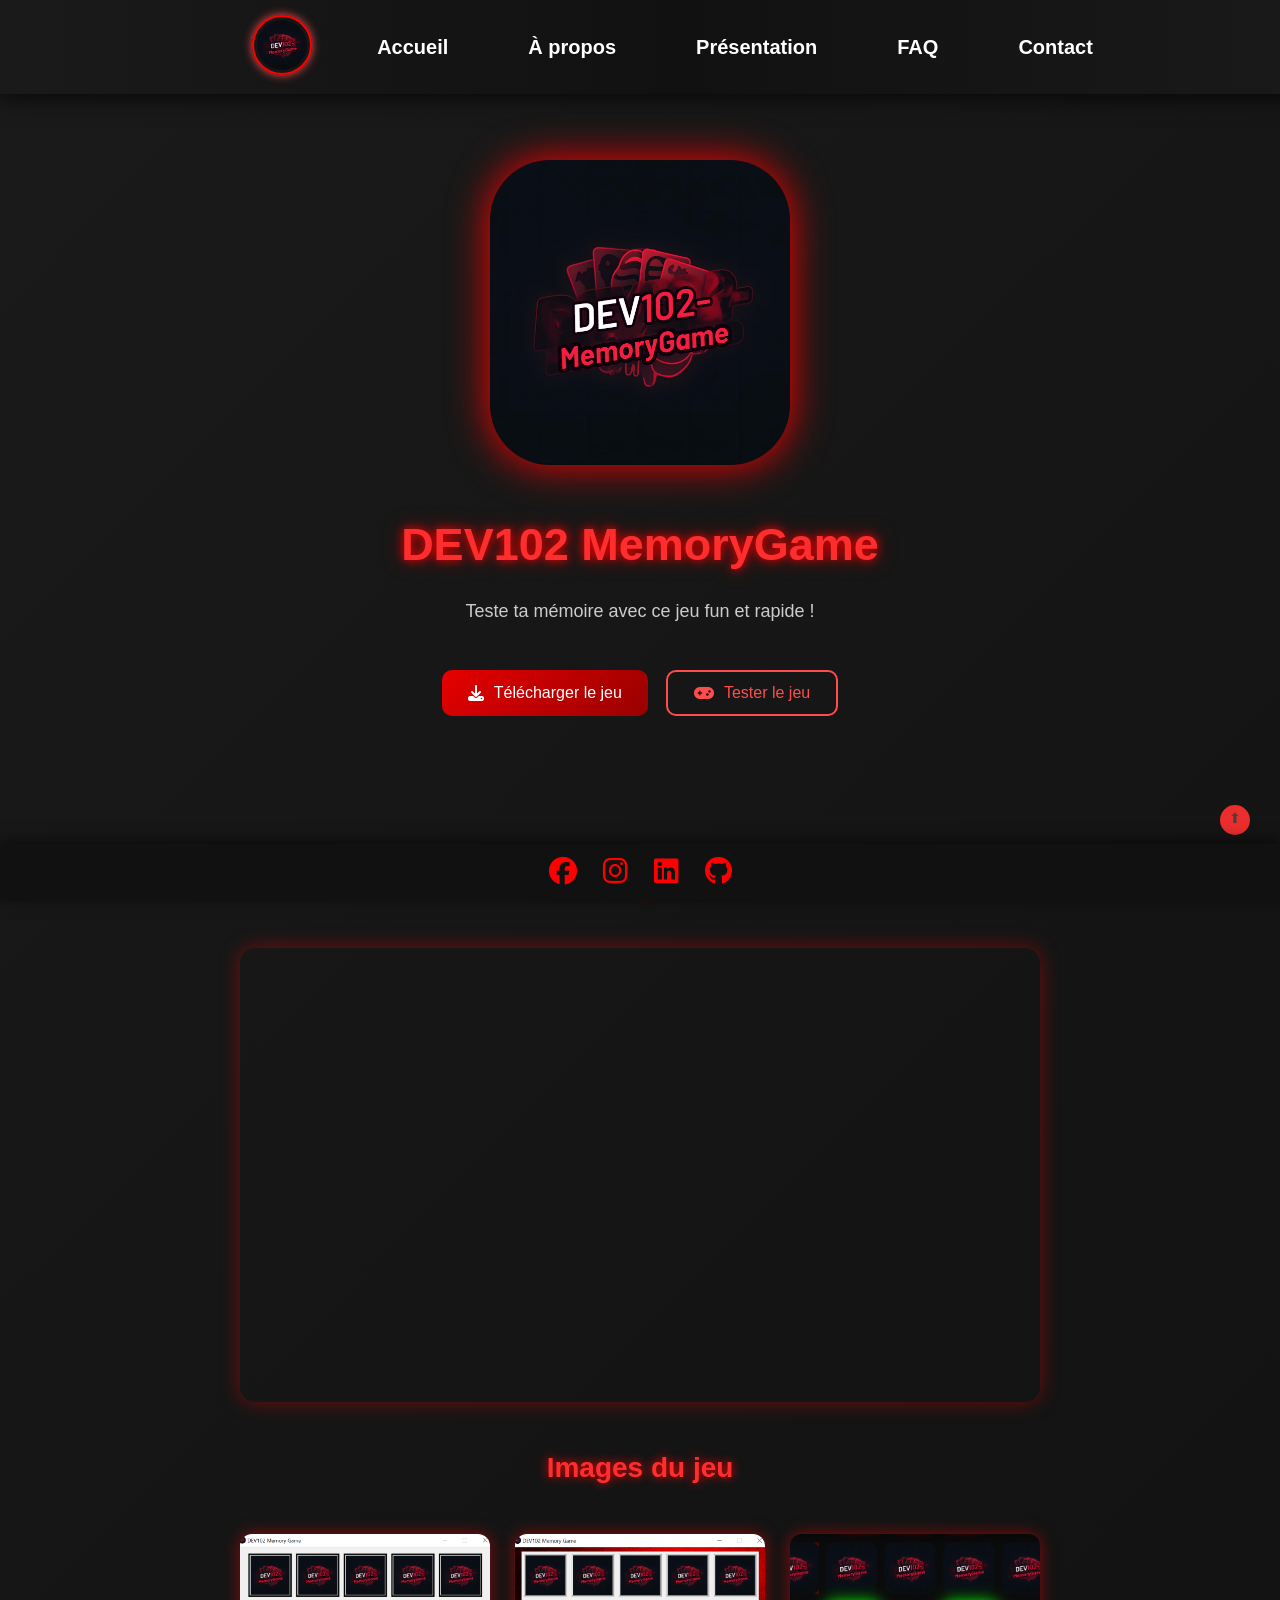
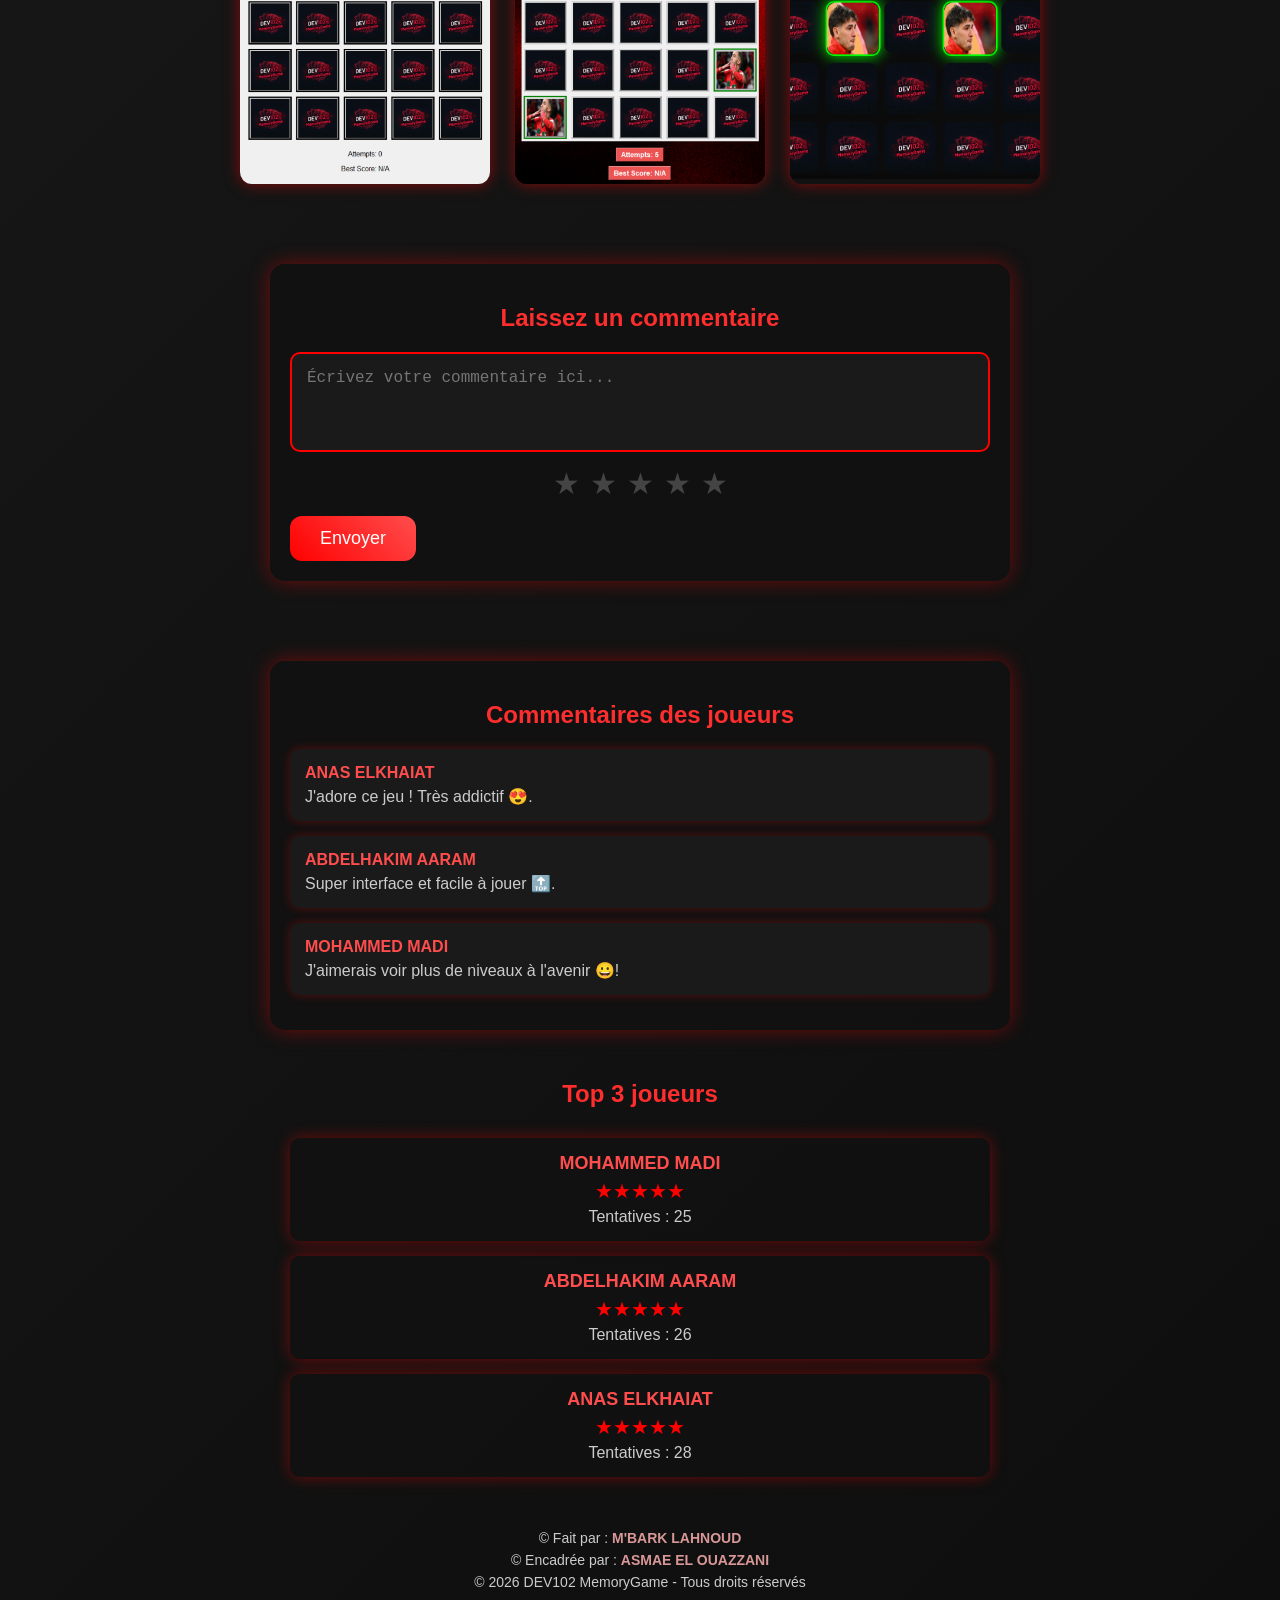
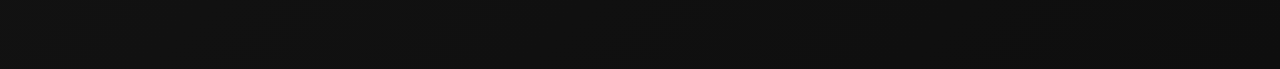
<file: index.html>
<!DOCTYPE html>
<html lang="fr">
    <head>
        <meta charset="UTF-8">
        <title>DEV102 MemoryGame</title>
        <link rel="icon" type="image/png" href="logo_round.png">
        <link rel="stylesheet" href="style.css">
        <link rel="stylesheet" href="https://cdnjs.cloudflare.com/ajax/libs/font-awesome/6.5.0/css/all.min.css">
    </head>
<body>

    <div id="top"></div>
    <a href="#top" class="back-to-top" title="Retour en haut">⬆</a>

    <nav>
        <a href="index.html"><img src="logo.png" alt="Logo Nav" class="logo-nav"></a>
        <ul>
            <li><a href="index.html">Accueil</a></li>
            <li><a href="apropos.html">À propos</a></li>
            <li><a href="presentation.html">Présentation</a></li>
            <li><a href="faq.html">FAQ</a></li>
            <li><a href="contact.html">Contact</a></li>
        </ul>
    </nav>


    <div class="container">
        <img src="logo.png" alt="Logo" class="logo">
        <h1>DEV102 MemoryGame</h1>
        <p>Teste ta mémoire avec ce jeu fun et rapide !</p>
        <br>
        <div class="buttons">
            <a href="https://mbarklahnoud.itch.io/" target="_blank" class="download-btn">
                <i class="fa-solid fa-download"></i> Télécharger le jeu
            </a>
        
            <a href="https://mbark-lahnoud.github.io/DEV102MemoryGame_Online/" target="_blank" class="download-btn test-btn">
                <i class="fa-solid fa-gamepad"></i> Tester le jeu
            </a>
        </div>
    </div>

    <h2 class="section-title">Vidéo explicative</h2>

    <div class="video-section">
        <iframe width="560" height="315"
        src="https://www.youtube.com/embed/w-h7b-YCSS8"
        title="YouTube video player"
        frameborder="0"
        allow="accelerometer; autoplay; clipboard-write; encrypted-media; gyroscope; picture-in-picture"
        allowfullscreen>
        </iframe>
    </div>

    <h2 class="section-title">Images du jeu</h2>

    <div class="image-gallery">
        <img src="jeu1.png" alt="Image jeu 1">
        <img src="jeu4.png" alt="Image jeu 2">
        <img src="jeu5.png" alt="Image jeu 3">
    </div>


    <div class="comment-section">
        <h2>Laissez un commentaire</h2>
        <form>
            <textarea placeholder="Écrivez votre commentaire ici..."></textarea>
            <div class="rating">
                <input type="radio" name="star" id="star1"><label for="star1">★</label>
                <input type="radio" name="star" id="star2"><label for="star2">★</label>
                <input type="radio" name="star" id="star3"><label for="star3">★</label>
                <input type="radio" name="star" id="star4"><label for="star4">★</label>
                <input type="radio" name="star" id="star5"><label for="star5">★</label>
            </div>
            <button type="submit">Envoyer</button>
        </form>
    </div>


    <div class="user-comments">
        <h2>Commentaires des joueurs</h2>
        <div class="comment">
            <div class="author">ANAS ELKHAIAT </div>
            <div class="text">J'adore ce jeu ! Très addictif 😍.</div>
        </div>
        <div class="comment">
            <div class="author">ABDELHAKIM AARAM</div>
            <div class="text">Super interface et facile à jouer 🔝.</div>
        </div>
        <div class="comment">
            <div class="author">MOHAMMED MADI </div>
            <div class="text">J'aimerais voir plus de niveaux à l'avenir 😀!</div>
        </div>
    </div>

    <section class="top-scores">
        <h2>Top 3 joueurs</h2>

        <div class="score-item">
            <div class="player-name">MOHAMMED MADI</div>
            <div class="stars">
                <span>★</span><span>★</span><span>★</span><span>★</span><span>★</span>
            </div>
            <div class="score-text">Tentatives : 25</div>
        </div>
    
        <div class="score-item">
            <div class="player-name">ABDELHAKIM AARAM</div>
            <div class="stars">
                <span>★</span><span>★</span><span>★</span><span>★</span><span>★</span>
            </div>
            <div class="score-text">Tentatives : 26</div>
        </div>

        
        <div class="score-item">
            <div class="player-name">ANAS ELKHAIAT</div>
            <div class="stars">
                <span>★</span><span>★</span><span>★</span><span>★</span><span>★</span>
            </div>
            <div class="score-text">Tentatives : 28</div>
        </div>
    </section>


    <div class="social-bar">
        <a href="https://www.facebook.com" target="_blank"><i class="fab fa-facebook"></i></a>
        <a href="https://www.instagram.com/lhnoud_m_qlf/" target="_blank"><i class="fab fa-instagram"></i></a>
        <a href="https://www.linkedin.com/in/mbark-lahnoud/" target="_blank"><i class="fab fa-linkedin"></i></a>
        <a href="https://github.com/mbark-lahnoud" target="_blank"><i class="fab fa-github"></i></a>
    </div>

    <div class="copyright">
        <span>© Fait par : <a href="https://www.linkedin.com/in/mbark-lahnoud/" target="_blank"><strong>M'BARK LAHNOUD</strong></a></span>
        <span>© Encadrée par : <a href="https://www.linkedin.com" target="_blank"><strong>ASMAE EL OUAZZANI</strong></a></span>
        <span>© 2026 DEV102 MemoryGame - Tous droits réservés</span>
    </div>


</body>
</html>
</file>
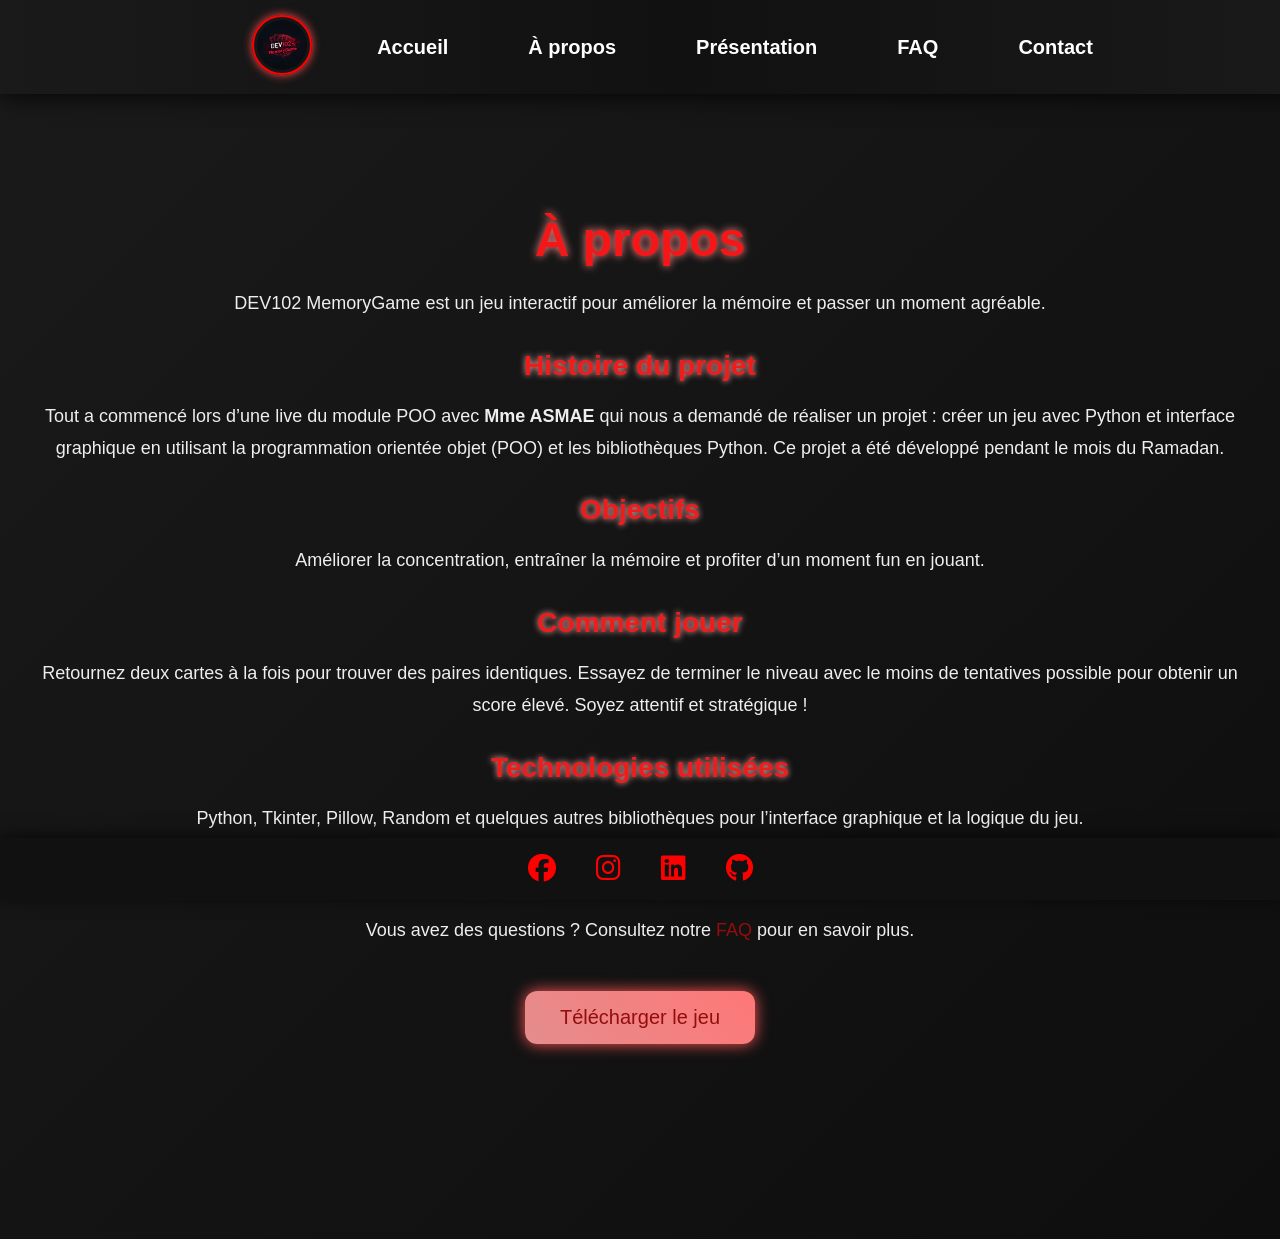
<file: apropos.html>
<!DOCTYPE html>
<html lang="fr">
<head>
    <meta charset="UTF-8">
    <title>À propos</title>
    <link rel="icon" type="image/png" href="logo_round.png">
    <link rel="stylesheet" href="stylePages.css">
    <link rel="stylesheet" href="https://cdnjs.cloudflare.com/ajax/libs/font-awesome/6.5.0/css/all.min.css">
    <meta name="viewport" content="width=device-width, initial-scale=1.0">
</head>

<body>

    <nav>
    <a href="index.html"><img src="logo.png" class="logo-nav"></a>
        <ul>
        <li><a href="index.html">Accueil</a></li>
        <li><a href="apropos.html">À propos</a></li>
        <li><a href="presentation.html">Présentation</a></li>
        <li><a href="faq.html">FAQ</a></li>
        <li><a href="contact.html">Contact</a></li>
        </ul>
    </nav>

    <div class="container">
        <h1>À propos</h1>
        <p>DEV102 MemoryGame est un jeu interactif pour améliorer la mémoire et passer un moment agréable.</p>


        <h2>Histoire du projet</h2>
        <p class="fade-section">
            Tout a commencé lors d’une live du module POO avec <strong>Mme ASMAE</strong> qui nous a demandé de réaliser un projet : créer un jeu avec Python et interface graphique en utilisant la programmation orientée objet (POO) et les bibliothèques Python. 
            Ce projet a été développé pendant le mois du Ramadan.
        </p>


        <h2>Objectifs</h2>
        <p class="fade-section">
            Améliorer la concentration, entraîner la mémoire et profiter d’un moment fun en jouant.
        </p>


        <h2>Comment jouer</h2>
        <p class="fade-section">
            Retournez deux cartes à la fois pour trouver des paires identiques. Essayez de terminer le niveau avec le moins de tentatives possible pour obtenir un score élevé. Soyez attentif et stratégique !
        </p>


        <h2>Technologies utilisées</h2>
        <p class="fade-section">
            Python, Tkinter, Pillow, Random et quelques autres bibliothèques pour l’interface graphique et la logique du jeu.
        </p>


        <h2>FAQ</h2>
        <p class="fade-section">
            Vous avez des questions ? Consultez notre <a href="faq.html">FAQ</a> pour en savoir plus.
        </p>


        <a href="https://mbarklahnoud.itch.io/"  target="_blank" download class="download-btn">Télécharger le jeu</a>
    </div>


    <div class="social-bar">
        <a href="https://www.facebook.com" target="_blank"><i class="fab fa-facebook"></i></a>
        <a href="https://www.instagram.com/lhnoud_m_qlf/" target="_blank"><i class="fab fa-instagram"></i></a>
        <a href="https://www.linkedin.com/in/mbark-lahnoud/" target="_blank"><i class="fab fa-linkedin"></i></a>
        <a href="https://github.com/mbark-lahnoud" target="_blank"><i class="fab fa-github"></i></a>
    </div>

</body>
</html>
</file>
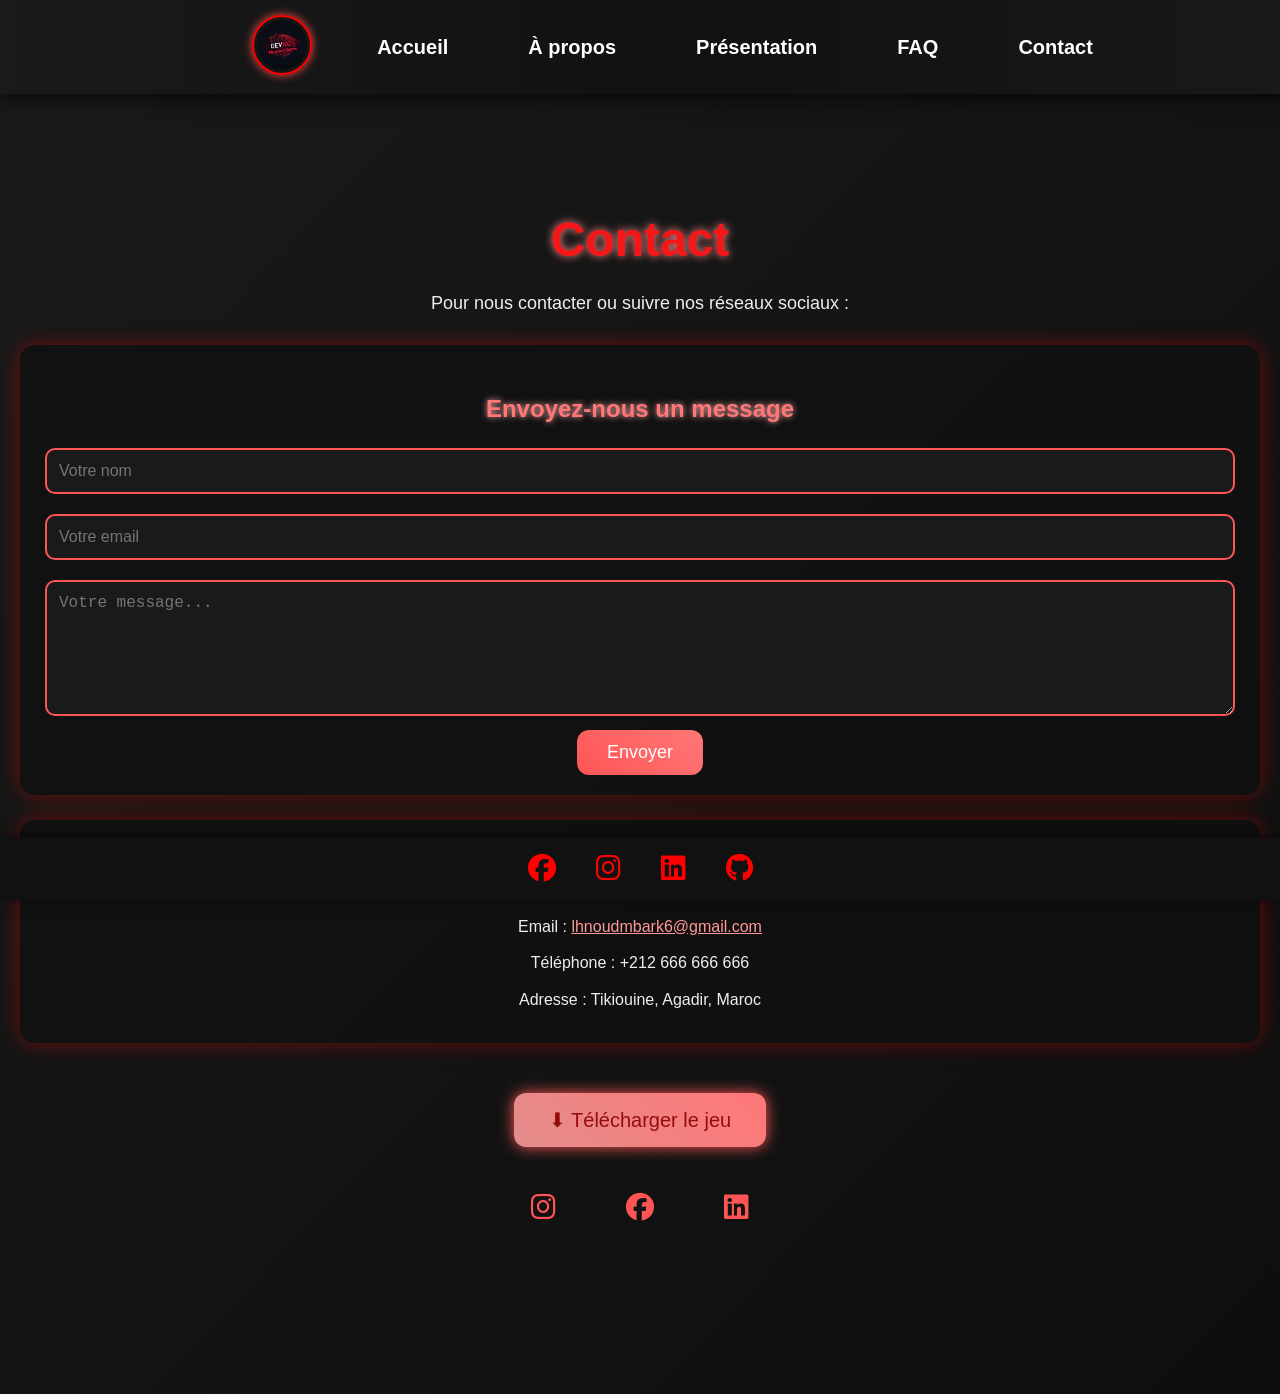
<file: contact.html>
<!DOCTYPE html>
<html lang="fr">
<head>
    <meta charset="UTF-8">
    <title>Contact</title>
    <link rel="icon" type="image/png" href="logo_round.png">
    <link rel="stylesheet" href="stylePages.css">
    <link rel="stylesheet" href="https://cdnjs.cloudflare.com/ajax/libs/font-awesome/6.5.0/css/all.min.css">
    <meta name="viewport" content="width=device-width, initial-scale=1.0">
</head>

<body>

<nav>
    <a href="index.html"><img src="logo.png" class="logo-nav"></a>
    <ul>
        <li><a href="index.html">Accueil</a></li>
        <li><a href="apropos.html">À propos</a></li>
        <li><a href="presentation.html">Présentation</a></li>
        <li><a href="faq.html">FAQ</a></li>
        <li><a href="contact.html">Contact</a></li>
    </ul>
</nav>

<div class="container">
    <h1>Contact</h1>
    <p>Pour nous contacter ou suivre nos réseaux sociaux :</p>


    <div class="contact-form fade-section">
        <h2>Envoyez-nous un message</h2>
        <form>
            <input type="text" placeholder="Votre nom" required>
            <input type="email" placeholder="Votre email" required>
            <textarea placeholder="Votre message..." rows="6" required></textarea>
            <button type="submit">Envoyer</button>
        </form>
    </div>


    <div class="contact-info fade-section">
        <h2>Informations</h2>
        <p>Email : <a href="mailto:lhnoudmbark6@gmail.com">lhnoudmbark6@gmail.com</a></p>
        <p>Téléphone : +212 666 666 666</p>
        <p>Adresse : Tikiouine, Agadir, Maroc</p>

        
    </div>


    <a href="https://mbarklahnoud.itch.io/" target="_blank"  download class="download-btn fade-section">⬇ Télécharger le jeu</a>


    <div class="contact-icons fade-section">
        <a href="https://www.instagram.com/lhnoud_m_qlf/" target="_blank" title="Instagram"><i class="fab fa-instagram"></i></a>
        <a href="https://www.facebook.com" target="_blank" title="Facebook"><i class="fab fa-facebook"></i></a>
        <a href="https://www.linkedin.com/in/mbark-lahnoud/" target="_blank" title="LinkedIn"><i class="fab fa-linkedin"></i></a>
    </div>

</div>


<div class="social-bar">
    <a href="https://www.facebook.com" target="_blank"><i class="fab fa-facebook"></i></a>
    <a href="https://www.instagram.com/lhnoud_m_qlf/" target="_blank"><i class="fab fa-instagram"></i></a>
    <a href="https://www.linkedin.com/in/mbark-lahnoud/" target="_blank"><i class="fab fa-linkedin"></i></a>
    <a href="https://github.com/mbark-lahnoud" target="_blank"><i class="fab fa-github"></i></a>
</div>

</body>
</html>
</file>
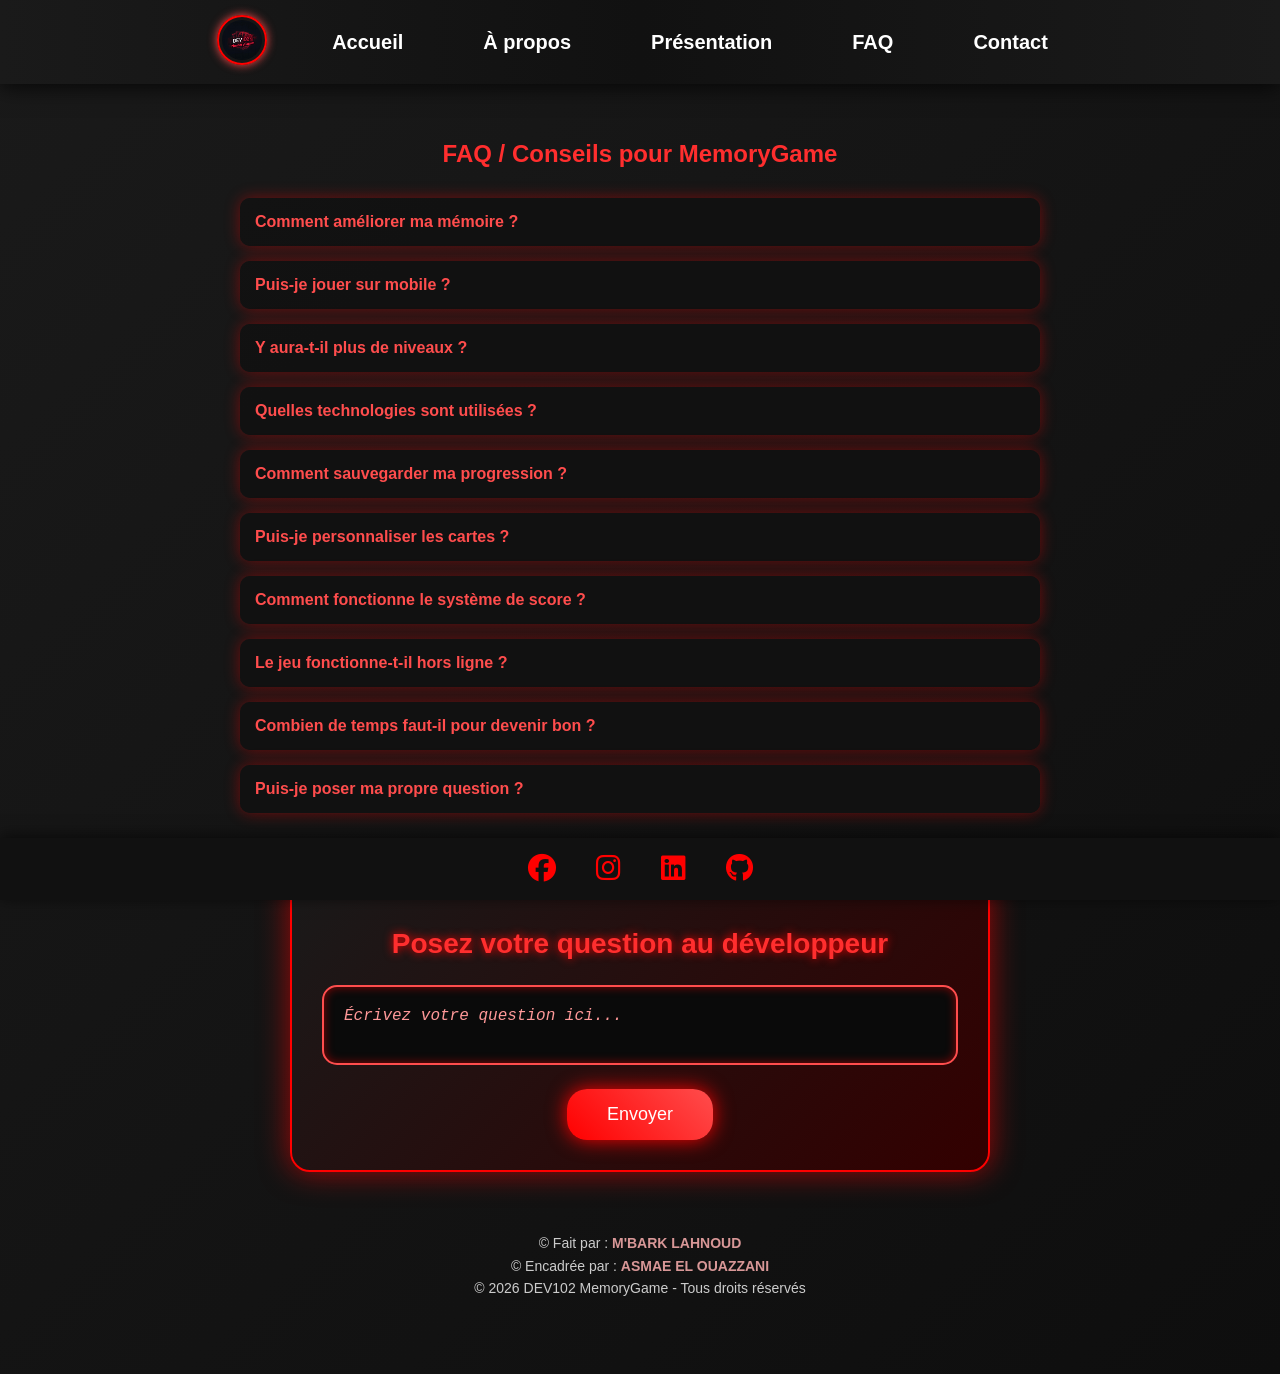
<file: faq.html>
<!DOCTYPE html>
<html lang="fr">
<head>
    <meta charset="UTF-8">
    <title>DEV102 MemoryGame - FAQ</title>
    <link rel="icon" type="image/png" href="logo_round.png">
    <link rel="stylesheet" href="stylefaq.css">
    <link rel="stylesheet" href="https://cdnjs.cloudflare.com/ajax/libs/font-awesome/6.5.0/css/all.min.css">
</head>
<body>

    <div id="top"></div>

    <nav>
        <a href="index.html"><img src="logo.png" alt="Logo Nav" class="logo-nav"></a>
        <ul>
            <li><a href="index.html">Accueil</a></li>
            <li><a href="apropos.html">À propos</a></li>
            <li><a href="presentation.html">Présentation</a></li>
            <li><a href="faq.html" class="active">FAQ</a></li>
            <li><a href="contact.html">Contact</a></li>
        </ul>
    </nav>

    <section class="faq-section">

        <h2>FAQ / Conseils pour MemoryGame</h2>

        <div class="faq-item">
            <input type="checkbox" id="faq1">
            <label for="faq1">Comment améliorer ma mémoire ?</label>
            <div class="faq-content">
                <p>Pratique régulièrement, restez concentré et mémorisez les positions des cartes par petits groupes.</p>
            </div>
        </div>

        <div class="faq-item">
            <input type="checkbox" id="faq2">
            <label for="faq2">Puis-je jouer sur mobile ?</label>
            <div class="faq-content">
                <p>Actuellement, le jeu n'est pas disponible sur mobile, mais nous travaillons sur cette compatibilité.</p>
            </div>
        </div>

        <div class="faq-item">
            <input type="checkbox" id="faq3">
            <label for="faq3">Y aura-t-il plus de niveaux ?</label>
            <div class="faq-content">
                <p>Des niveaux supplémentaires sont prévus dans les prochaines mises à jour pour rendre le jeu plus fun.</p>
            </div>
        </div>

        <div class="faq-item">
            <input type="checkbox" id="faq4">
            <label for="faq4">Quelles technologies sont utilisées ?</label>
            <div class="faq-content">
                <p>Le projet utilise principalement Python pour la logique du jeu et quelques bibliothèques pour le GUI, comme Tkinter, Pillow et random.</p>
            </div>
        </div>

        <div class="faq-item">
            <input type="checkbox" id="faq5">
            <label for="faq5">Comment sauvegarder ma progression ?</label>
            <div class="faq-content">
                <p>La sauvegarde automatique est en cours de développement et sera disponible dans la prochaine version.</p>
            </div>
        </div>
    
        <div class="faq-item">
            <input type="checkbox" id="faq6">
            <label for="faq6">Puis-je personnaliser les cartes ?</label>
            <div class="faq-content">
                <p>Actuellement, les cartes sont fixes, mais une personnalisation sera possible ultérieurement.</p>
            </div>
        </div>
        
        <div class="faq-item">
            <input type="checkbox" id="faq7">
            <label for="faq7">Comment fonctionne le système de score ?</label>
            <div class="faq-content">
                <p>Le score dépend du nombre de tentatives et du temps utilisé pour compléter la grille.</p>
            </div>
        </div>
        
        <div class="faq-item">
            <input type="checkbox" id="faq8">
            <label for="faq8">Le jeu fonctionne-t-il hors ligne ?</label>
            <div class="faq-content">
                <p>Oui, une fois chargé, le jeu peut être utilisé sans connexion Internet.</p>
            </div>
        </div>

        <div class="faq-item">
            <input type="checkbox" id="faq9">
            <label for="faq9">Combien de temps faut-il pour devenir bon ?</label>
            <div class="faq-content">
                <p>Avec quelques sessions régulières, vous pouvez observer une amélioration en quelques jours.</p>
            </div>
        </div>

        <div class="faq-item">
            <input type="checkbox" id="faq10">
            <label for="faq10">Puis-je poser ma propre question ?</label>
            <div class="faq-content">
                <p>
                    Oui, bien sûr 👍 Tu peux poser ta question dans la section ci-dessous dédiée au développeur.
                </p>
            </div>
        </div>

    </section>


    <div class="innovative-question-section">
        <h2>Posez votre question au développeur</h2>
        <form>
            <textarea placeholder="Écrivez votre question ici..."></textarea>
            <button type="submit">Envoyer</button>
        </form>
    </div>


    <div class="social-bar">
        <a href="https://www.facebook.com" target="_blank"><i class="fab fa-facebook"></i></a>
        <a href="https://www.instagram.com/lhnoud_m_qlf/" target="_blank"><i class="fab fa-instagram"></i></a>
        <a href="https://www.linkedin.com/in/mbark-lahnoud/" target="_blank"><i class="fab fa-linkedin"></i></a>
        <a href="https://github.com/mbark-lahnoud" target="_blank"><i class="fab fa-github"></i></a>
    </div>


    <div class="copyright">
        <span>© Fait par : <a href="https://www.linkedin.com/in/mbark-lahnoud/" target="_blank"><strong>M'BARK LAHNOUD</strong></a></span>
        <span>© Encadrée par : <a href="https://www.linkedin.com" target="_blank"><strong>ASMAE EL OUAZZANI</strong></a></span>
        <span>© 2026 DEV102 MemoryGame - Tous droits réservés</span>
    </div>

</body>
</html>
</file>
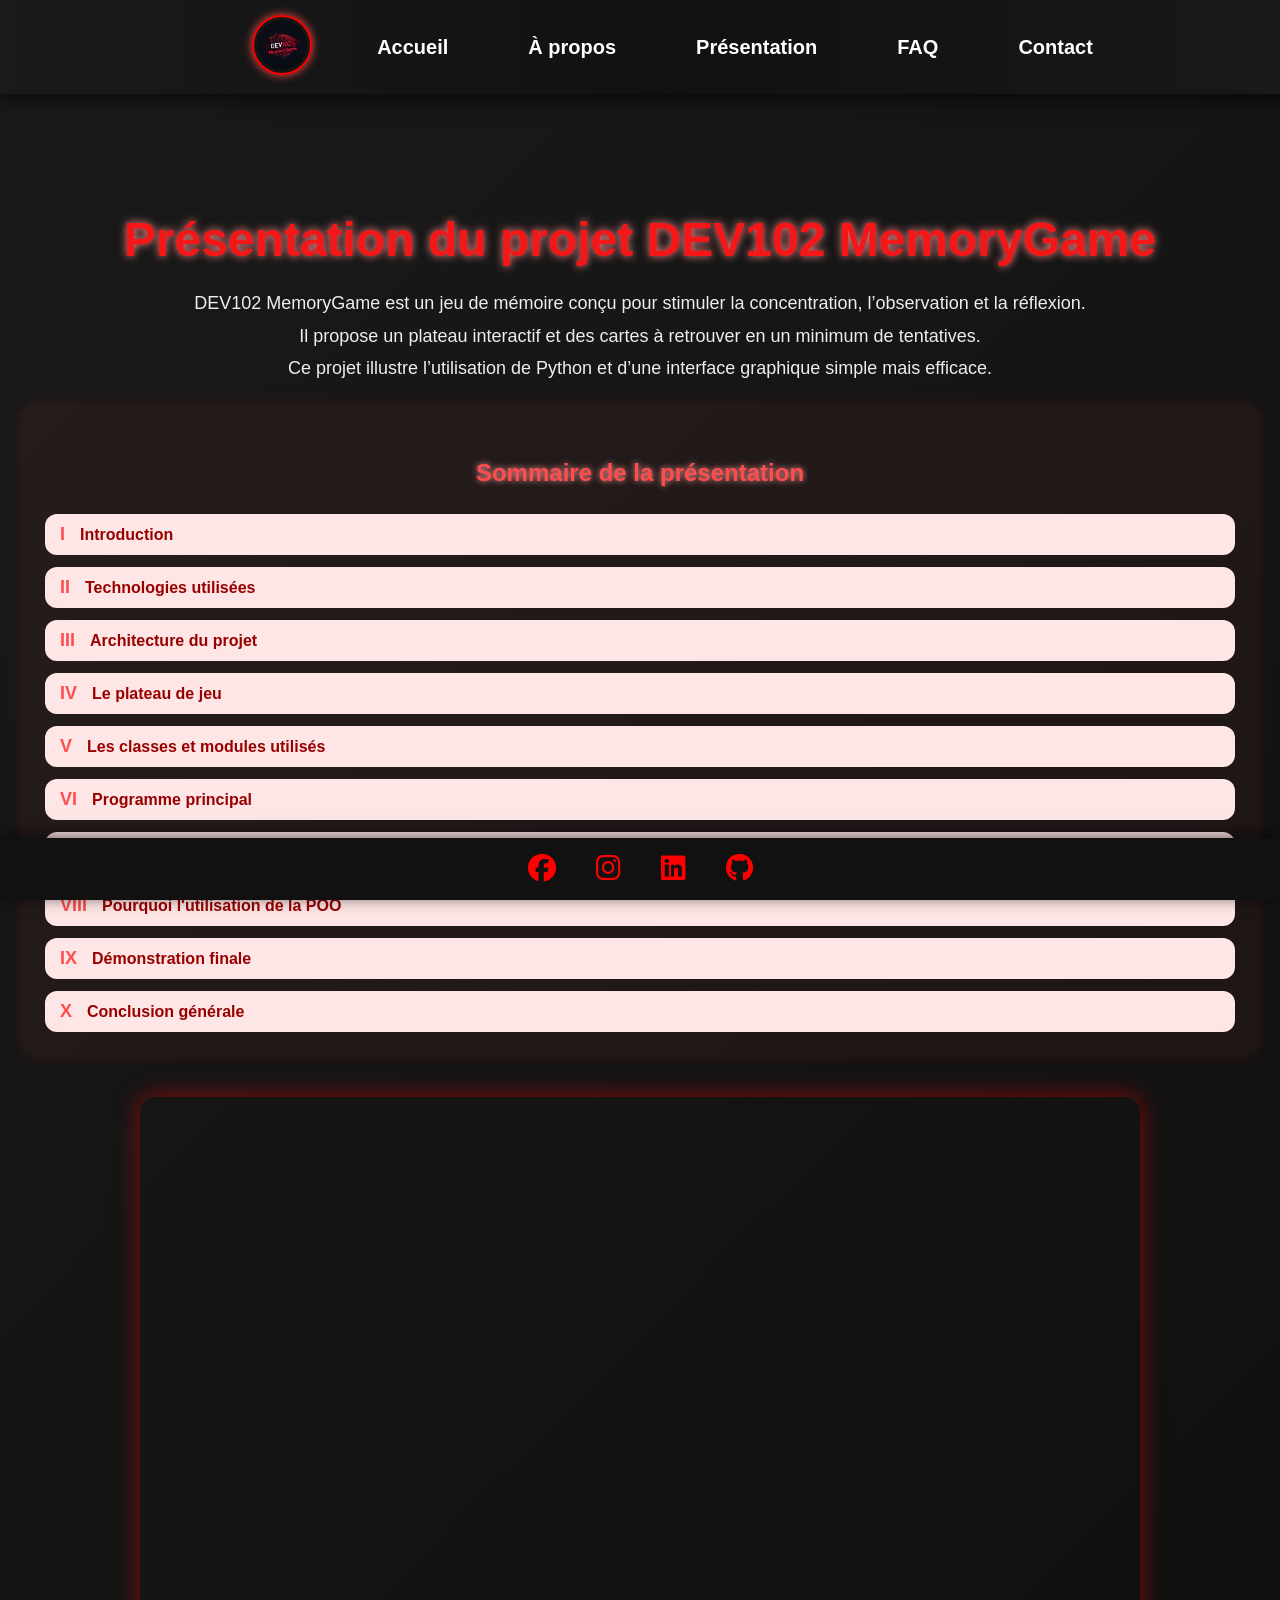
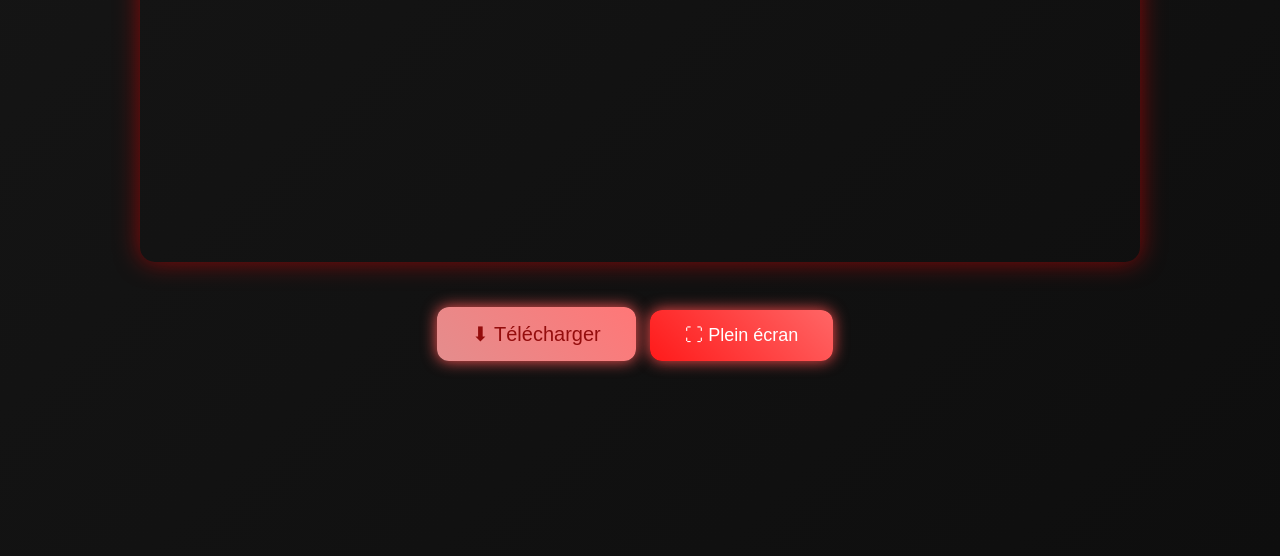
<file: presentation.html>
<!DOCTYPE html>
<html lang="fr">
<head>
    <meta charset="UTF-8">
    <title>Présentation</title>
    <link rel="icon" type="image/png" href="logo_round.png">
    <link rel="stylesheet" href="stylePages.css">
    <link rel="stylesheet" href="https://cdnjs.cloudflare.com/ajax/libs/font-awesome/6.5.0/css/all.min.css">
</head>

<body>

        <nav>
        <a href="index.html"><img src="logo.png" class="logo-nav"></a>
        <ul>
            <li><a href="index.html">Accueil</a></li>
            <li><a href="apropos.html">À propos</a></li>
            <li><a href="presentation.html">Présentation</a></li>
            <li><a href="faq.html">FAQ</a></li>
            <li><a href="contact.html">Contact</a></li>
        </ul>
    </nav>

    <div class="container">

    <h1>Présentation du projet DEV102 MemoryGame</h1>
    <p>
        DEV102 MemoryGame est un jeu de mémoire conçu pour stimuler la concentration, 
        l’observation et la réflexion.<br> Il propose un plateau interactif et des cartes 
        à retrouver en un minimum de tentatives.<br> Ce projet illustre l’utilisation 
        de Python et d’une interface graphique simple mais efficace.
    </p>

    <div class="sommaire">
    <h2>Sommaire de la présentation</h2>

        <a class="section" href="presentation.pdf#page=2" target="_blank"><span class="numero">I</span> Introduction</a>
        <a class="section" href="presentation.pdf#page=3" target="_blank"><span class="numero">II</span> Technologies utilisées</a>
        <a class="section" href="presentation.pdf#page=4" target="_blank"><span class="numero">III</span> Architecture du projet</a>
        <a class="section" href="presentation.pdf#page=5" target="_blank"><span class="numero">IV</span> Le plateau de jeu</a>
        <a class="section" href="presentation.pdf#page=6" target="_blank"><span class="numero">V</span> Les classes et modules utilisés</a>
        <a class="section" href="presentation.pdf#page=7" target="_blank"><span class="numero">VI</span> Programme principal</a>
        <a class="section" href="presentation.pdf#page=11" target="_blank"><span class="numero">VII</span> Perspectives d'amélioration</a>
        <a class="section" href="presentation.pdf#page=12" target="_blank"><span class="numero">VIII</span> Pourquoi l'utilisation de la POO</a>
        <a class="section" href="presentation.pdf#page=13" target="_blank"><span class="numero">IX</span> Démonstration finale</a>
        <a class="section" href="presentation.pdf#page=14" target="_blank"><span class="numero">X</span> Conclusion générale</a>
    </div>


    <div class="ppt-container" id="pdfContainer">
        <iframe src="presentation.pdf"></iframe>
    </div>


    <div class="buttons-container">
        <a href="presentation.pdf" download class="download-btn">⬇ Télécharger</a>
        <button onclick="openFullscreen()" class="fullscreen-btn">⛶ Plein écran</button>
    </div>

    </div>

    <div class="social-bar">
        <a href="https://www.facebook.com" target="_blank"><i class="fab fa-facebook"></i></a>
        <a href="https://www.instagram.com/lhnoud_m_qlf/" target="_blank"><i class="fab fa-instagram"></i></a>
        <a href="https://www.linkedin.com/in/mbark-lahnoud/" target="_blank"><i class="fab fa-linkedin"></i></a>
        <a href="https://github.com/mbark-lahnoud" target="_blank"><i class="fab fa-github"></i></a>
    </div>

    <script>
    function openFullscreen() {
        let elem = document.getElementById("pdfContainer");
        if (elem.requestFullscreen) elem.requestFullscreen();
        else if (elem.webkitRequestFullscreen) elem.webkitRequestFullscreen();
        else if (elem.msRequestFullscreen) elem.msRequestFullscreen();
    }
    </script>

</body>
</html>
</file>
<file: style.css>
html {
    scroll-behavior: smooth;
}
body {
    margin: 0;
    padding: 0;
    background: linear-gradient(-45deg, #0a0a0a, #1a1a1a, #0a0a0a, #1a1a1a);
    background-size: 400% 400%;
    font-family: 'Arial', sans-serif;
    color: white;
    text-align: center;
    animation: gradientBG 15s ease infinite;
}

.back-to-top {
    height: 20px;
    width: 20px;
    border-radius: 50%;
    position: fixed;
    bottom: 65px;
    right: 30px;
    background: #eb2d2d;
    color: rgb(74, 63, 63);
    text-decoration: none;
    padding: 5px 5px;
    border-radius: 50%;
    font-size: 14px;
    cursor: pointer;
    transition: 0.3s;
}
.back-to-top:hover {
    background: #ff4d4d;
    transform: scale(1.1);
}

nav {
    width: 100%;
    display: flex;
    align-items: center;
    justify-content: center;
    padding: 15px 40px;
    position: fixed;
    top: 0;
    left: 0;
    background: linear-gradient(90deg, #1a1a1a, #111, #1a1a1a);
    box-shadow: 0 4px 20px rgba(0,0,0,0.7);
    z-index: 100;
    gap: 50px;
}

nav .logo-nav {
    height: 50px;
    width: 50px;
    border-radius: 50%;
    border: 2px solid #ff0000;
    padding: 3px;
    box-shadow: 0 0 10px #ff4d4d;
    object-fit: cover;
    margin-right: auto;
    transition: all 0.4s ease;
}

nav .logo-nav:hover {
    transform: scale(1.15);
    box-shadow: 0 0 15px #ff4d4d, 0 0 30px red;
}

nav ul {
    list-style: none;
    margin: 0;
    padding: 0;
    display: flex;
    gap: 50px;
    align-items: center;
}

nav ul li a {
    position: relative;
    font-size: 20px;
    font-weight: bold;
    color: white;
    text-decoration: none;
    padding: 10px 15px;
    transition: all 0.4s ease;
}

nav ul li a::after {
    content: '';
    position: absolute;
    left: 0;
    bottom: -4px;
    width: 0%;
    height: 3px;
    background: linear-gradient(90deg, #ff0000, #ff4d4d, #ff1a1a);
    border-radius: 3px;
    transition: width 0.4s ease;
}

nav ul li a:hover::after { width: 100%; }

nav ul li a:hover {
    color: #ff0000;
    transform: scale(1.15);
    text-shadow: 0 0 8px #ff4d4d, 0 0 16px red;
    background: linear-gradient(90deg, #ff0000, #ff4d4d, #ff1a1a);
    -webkit-background-clip: text;
    -webkit-text-fill-color: transparent;
}


.container {
    margin-top: 160px;
    margin-bottom: 150px;
    animation: fadeIn 1.5s ease forwards;
    opacity: 0;
}

.logo {
    width: 300px;
    border-radius: 60px;
    margin-bottom: 20px;
    filter: drop-shadow(0 0 20px red);
    animation: pulseLogo 2s infinite;
}

h1 {
    font-size: 45px;
    color: #ff2e2e;
    text-shadow: 0 0 10px red, 0 0 20px darkred;
    animation: glowText 2s infinite alternate;
}

p {
    color: #ccc;
    margin-bottom: 30px;
    font-size: 18px;
    animation: fadeInText 2s ease forwards;
    opacity: 0;
    animation-delay: 1s;
}

/* CONTENEUR */
.buttons {
    display: flex;
    justify-content: center;
    gap: 18px;
    flex-wrap: wrap;
}

/* BOUTONS PRINCIPAUX */
.download-btn {
    display: flex;
    align-items: center;
    gap: 10px;

    background: linear-gradient(135deg, #e60000, #990000);
    text-decoration: none;
    border: none;

    padding: 12px 26px;
    font-size: 16px;
    font-weight: 500;
    color: white;

    border-radius: 10px;
    cursor: pointer;

    transition: all 0.25s ease;
}

/* ICONES */
.download-btn i {
    font-size: 16px;
    transition: transform 0.25s ease;
}

/* HOVER PRO */
.download-btn:hover {
    transform: translateY(-3px);
    box-shadow: 0 8px 20px rgba(0, 0, 0, 0.25);
}

/* PETIT EFFET SUR ICONE */
.download-btn:hover i {
    transform: translateX(3px);
}

/* CLICK EFFECT */
.download-btn:active {
    transform: scale(0.96);
}

/* BOUTON TEST (SECONDARY STYLE) */
.test-btn {
    background: transparent;
    border: 2px solid #ff4d4d;
    color: #ff4d4d;
}

/* HOVER TEST */
.test-btn:hover {
    background: #ff4d4d;
    color: white;
}

/* OPTIONNEL : HOVER ICON TEST */
.test-btn:hover i {
    transform: translateX(3px);
}
.social-bar {
    width: 100%;
    background-color: #111;
    padding: 12px 0;
    position: fixed;
    bottom: 0;
    left: 0;
    display: flex;
    justify-content: center;
    gap: 26px;
    box-shadow: 0 -2px 15px rgba(0,0,0,0.6);
}

.social-bar a {
    color: #ff0000;
    font-size: 28px;
    transition: all 0.4s ease;
}

.social-bar a:hover {
    color: #ff4d4d;
    transform: rotate(-15deg) scale(1.3);
    text-shadow: 0 0 15px #ff4d4d, 0 0 30px red;
}

.section-title {
    font-size: 28px;
    color: #ff2e2e;
    margin: 40px 0 20px 0;
    text-align: center;
    text-shadow: 0 0 10px red;
}

.video-section {
    max-width: 800px;
    margin: 50px auto;
    text-align: center;
    border-radius: 15px;
    overflow: hidden;
    box-shadow: 0 0 20px rgba(255,0,0,0.4);
}

.video-section iframe {
    width: 100%;
    height: 450px;
    border: none;
}

.image-gallery {
    display: flex;
    flex-wrap: wrap;
    justify-content: center;
    gap: 25px; /* Ajout d'espace entre les images */
    margin: 50px auto;
    max-width: 900px;
}

.image-gallery img {
    width: 250px;
    height: 250px;
    object-fit: cover;
    border-radius: 12px;
    box-shadow: 0 0 15px rgba(255,0,0,0.5);
    transition: transform 0.3s, box-shadow 0.3s;
}

.image-gallery img:hover {
    transform: scale(1.04);
    box-shadow: 0 0 10px #ff4d4d, 0 0 25px red;
    cursor: pointer;
}


.comment-section, .user-comments {
    max-width: 700px;
    margin: 80px auto 50px auto;
    padding: 20px;
    background: rgba(17,17,17,0.85);
    border-radius: 15px;
    box-shadow: 0 0 20px rgba(255,0,0,0.4);
    text-align: left;
}

.comment-section h2, .user-comments h2 { text-align: center; color: #ff2e2e; margin-bottom: 20px; }

.comment-section textarea {
    width: 100%;
    padding: 15px;
    border-radius: 10px;
    border: 2px solid #ff0000;
    background-color: #1a1a1a;
    color: white;
    resize: none;
    height: 100px;
    font-size: 16px;
    outline: none;
    transition: all 0.3s ease;
    max-width: 100%;
    box-sizing: border-box;
}


.comment-section textarea:focus {
    border-color: #ff4d4d;
    box-shadow: 0 0 15px #ff4d4d;
}

.comment-section button {
    margin-top: 15px;
    background: linear-gradient(45deg, #ff0000, #ff4d4d);
    border: none;
    color: white;
    padding: 12px 30px;
    font-size: 18px;
    border-radius: 12px;
    cursor: pointer;
    transition: all 0.3s ease;
}

.comment-section button:hover {
    transform: scale(1.1);
    box-shadow: 0 0 30px #ff4d4d, 0 0 50px red;
}


.rating { display: flex; justify-content: center; gap: 10px; margin-top: 10px; }
.rating input { display: none; }
.rating label {
    font-size: 30px;
    color: #444;
    cursor: pointer;
    transition: all 0.3s ease;
}
.rating label:hover,
.rating label:hover ~ label,
.rating input:checked ~ label {
    color: #ff0000;
    text-shadow: 0 0 10px #ff4d4d, 0 0 20px red;
}


.user-comments .comment {
    background: #1a1a1a;
    padding: 15px;
    border-radius: 10px;
    margin-bottom: 15px;
    box-shadow: 0 0 10px rgba(255,0,0,0.3);
}
.user-comments .comment .author { font-weight: bold; color: #ff4d4d; margin-bottom: 5px; }
.user-comments .comment .text { color: #ccc; }

.top-scores { max-width: 700px; margin: 50px auto; text-align: center; }
.top-scores h2 { color: #ff2e2e; margin-bottom: 30px; }

.score-item { background: rgba(17,17,17,0.85); padding: 15px; margin-bottom: 15px;
    border-radius: 10px; box-shadow: 0 0 15px rgba(255,0,0,0.4);
}
.player-name { font-weight: bold; color: #ff4d4d; font-size: 18px; margin-bottom: 5px; }
.stars { color: #ff0000; font-size: 20px; margin-bottom: 5px; }
.score-text { color: #ccc; font-size: 16px; }


.copyright {
    width: 100%;
    text-align: center;
    color: #ccc;
    font-size: 14px;
    margin-top: 10px;
    line-height: 1.6;
    margin-bottom: 75px;
}

.copyright span {
    display: block;
}

.copyright a {
    color: #d89797;
    text-decoration: none;
    font-weight: 500;
    transition: all 0.3s ease;
}

.copyright a:hover {
    text-shadow: 0 0 10px red;
    color: #ff1a1a;
}


@keyframes gradientBG { 0% {background-position: 0% 50%;} 50% {background-position: 100% 50%;} 100% {background-position: 0% 50%;} }
@keyframes pulseLogo { 0%, 100% { transform: scale(1); filter: drop-shadow(0 0 20px red);} 50% { transform: scale(1.05); filter: drop-shadow(0 0 30px #ff4d4d);} }
@keyframes glowText { 0% { text-shadow: 0 0 10px red, 0 0 20px darkred; } 50% { text-shadow: 0 0 20px #ff4d4d, 0 0 40px darkred; } 100% { text-shadow: 0 0 10px red, 0 0 20px darkred; } }
@keyframes fadeIn { from { opacity: 0; transform: translateY(50px); } to { opacity: 1; transform: translateY(0); } }
@keyframes fadeInText { from { opacity: 0; } to { opacity: 1; } }
@keyframes pulseBtn { 0%, 100% { transform: scale(1); box-shadow: 0 0 15px red; } 50% { transform: scale(1.05); box-shadow: 0 0 30px #ff4d4d; } }

@media (max-width: 768px) {

    nav {
        padding: 8px 20px;
        gap: 20px;
    }

    nav .logo-nav {
        height: 35px;
        width: 35px;
    }

    nav ul {
        gap: 20px;
    }

    nav ul li a {
        font-size: 14px;
        padding: 6px 8px;
    }

    .container {
        margin-top: 120px;
        padding: 10px;
    }

    h1 {
        font-size: 28px;
    }

    h2 {
        font-size: 22px;
    }

    p {
        font-size: 15px;
    }

    .logo {
        width: 180px;
    }

    .download-btn {
        font-size: 15px;
        padding: 10px 20px;
    }

    .image-gallery img {
        width: 200px;
        height: 120px;
    }

    .video-section iframe {
        height: 220px;
    }


}@media (max-width: 768px) {

    .container {
        padding-left: 15px;
        padding-right: 15px;
        max-width: 100%;
        margin-left: auto;
        margin-right: auto;
    }

}
@media (max-width: 768px) {

    nav {
        left: 15px;
        right: 15px;
        width: auto;
        border-radius: 10px;
    }

}
</file>
<file: stylePages.css>
body {
    margin: 0;
    padding: 0;
    background: linear-gradient(-45deg, #0a0a0a, #1a1a1a, #0a0a0a, #1a1a1a);
    background-size: 400% 400%;
    font-family: 'Arial', sans-serif;
    color: white;
    text-align: center;
    animation: gradientBG 15s ease infinite;
}


nav {
    width: 100%;
    display: flex;
    align-items: center;
    justify-content: center;
    padding: 15px 40px;
    position: fixed;
    top: 0;
    left: 0;
    background: linear-gradient(90deg, #1a1a1a, #111, #1a1a1a);
    box-shadow: 0 4px 20px rgba(0,0,0,0.7);
    z-index: 100;
    gap: 50px;
}

nav .logo-nav {
    height: 50px;
    width: 50px;
    border-radius: 50%;
    border: 2px solid #ff0000;
    padding: 3px;
    box-shadow: 0 0 10px #ff4d4d;
    object-fit: cover;
    margin-right: auto;
    transition: all 0.4s ease;
}

nav .logo-nav:hover {
    transform: scale(1.15);
    box-shadow: 0 0 15px #ff4d4d, 0 0 30px red;
}

nav ul {
    list-style: none;
    margin: 0;
    padding: 0;
    display: flex;
    gap: 50px;
    align-items: center;
}

nav ul li a {
    font-size: 20px;
    font-weight: bold;
    color: white;
    text-decoration: none;
    padding: 10px 15px;
    transition: all 0.4s ease;
}

nav ul li a:hover {
    color: #ff0000;
    text-shadow: 0 0 8px #ff4d4d, 0 0 16px red;
}


.container {
    margin-top: 160px;
    margin-bottom: 150px;
    padding: 20px;
}


h1 {
    font-size: 45px;
    color: #ff2e2e;
    text-shadow: 0 0 10px red, 0 0 20px darkred;
    margin-bottom: 20px;
}

h2 {
    font-size: 28px;
    color: #ff4d4d;
    margin-bottom: 15px;
}


p {
    color: #ccc;
    font-size: 18px;
    margin-bottom: 20px;
}


.download-btn {
    background: linear-gradient(45deg, #ff0000, #ff4d4d);
    border: none;
    padding: 15px 40px;
    font-size: 20px;
    text-decoration:none;
    color: white;
    border-radius: 15px;
    cursor: pointer;
    box-shadow: 0 0 15px red;
    transition: all 0.3s ease;
    text-decoration: none;
}

.download-btn:hover {
    transform: scale(1.15);
    box-shadow: 0 0 40px red, 0 0 70px #ff4d4d;
    background: linear-gradient(45deg, #ff4d4d, #ff1a1a);
}


.ppt-container {
    margin-top: 40px;
    width: 90%;
    max-width: 1000px;
    height: 600px;
    margin-left: auto;
    margin-right: auto;
    border-radius: 15px;
    overflow: hidden;
    box-shadow: 0 0 25px rgba(255,0,0,0.5);
}

.ppt-container iframe {
    width: 100%;
    height: 100%;
    border: none;
}


.social-bar {
    width: 100%;
    background-color: #111;
    padding: 15px 0;
    position: fixed;
    bottom: 0;
    left: 0;
    display: flex;
    justify-content: center;
    gap: 40px;
    box-shadow: 0 -2px 15px rgba(0,0,0,0.6);
}

.social-bar a {
    color: #ff0000;
    font-size: 28px;
    transition: all 0.4s ease;
}

.social-bar a:hover {
    color: #ff4d4d;
    transform: rotate(-15deg) scale(1.3);
    text-shadow: 0 0 15px #ff4d4d, 0 0 30px red;
}


.image-gallery {
    display: flex;
    flex-wrap: wrap;
    justify-content: center;
    gap: 20px;
    margin: 50px auto;
    max-width: 900px;
}

.image-gallery img {
    width: 250px;
    height: 150px;
    object-fit: cover;
    border-radius: 12px;
    box-shadow: 0 0 15px rgba(255,0,0,0.5);
    transition: transform 0.3s, box-shadow 0.3s;
}

.image-gallery img:hover {
    transform: scale(1.05);
    box-shadow: 0 0 30px #ff4d4d, 0 0 50px red;
}


.user-comments .comment {
    background: #1a1a1a;
    padding: 15px;
    border-radius: 10px;
    margin-bottom: 15px;
    box-shadow: 0 0 10px rgba(255,0,0,0.3);
    transition: all 0.4s ease;
    cursor: pointer;
    text-align: left;
}

.user-comments .comment:hover {
    transform: scale(1.05) translateY(-5px);
    box-shadow: 0 0 20px #ff4d4d, 0 0 40px red;
    background: linear-gradient(145deg, #1a1a1a, #111);
}

.user-comments .comment .author {
    font-weight: bold;
    color: #ff4d4d;
    margin-bottom: 5px;
}

.user-comments .comment .text {
    color: #ccc;
}


.social-bar i {
    font-family: "Font Awesome 6 Brands";
}
.social-bar a:hover {
    color: #ff4d4d;
    transform: rotate(-15deg) scale(1.3);
    text-shadow: 0 0 15px #ff4d4d, 0 0 30px red;
}


.ppt-container {
    width: 95%;
    height: 85vh;
}


.buttons-container {
    margin-top: 20px;
}


.download-btn {
    display: inline-block;
    background: linear-gradient(45deg, #ff0000, #ff4d4d);
    border: none;
    padding: 15px 35px;
    font-size: 18px;
    color: white;
    border-radius: 12px;
    cursor: pointer;
    margin: 10px;
    box-shadow: 0 0 15px red;
    transition: all 0.3s ease;
    text-decoration: none;
}

.download-btn:hover {
    transform: scale(1.1);
    box-shadow: 0 0 30px #ff4d4d, 0 0 50px red;
}


.fullscreen-btn {
    background: linear-gradient(45deg, #ff1a1a, #ff6666);
    border: none;
    padding: 15px 35px;
    font-size: 18px;
    color: white;
    border-radius: 12px;
    cursor: pointer;
    margin: 10px;
    box-shadow: 0 0 15px #ff4d4d;
    transition: all 0.3s ease;
}

.fullscreen-btn:hover {
    transform: scale(1.1);
    box-shadow: 0 0 30px #ff4d4d, 0 0 50px red;
}
.contact-icons {
    display: flex;
    justify-content: center;
    gap: 40px;
    margin-top: 20px;
}

.contact-icons a {
    color: #ff0000;
    font-size: 36px;
    transition: all 0.4s ease;
}

.contact-icons a:hover {
    color: #ff4d4d;
    transform: scale(1.3) rotate(-10deg);
    text-shadow: 0 0 15px #ff4d4d, 0 0 30px red;
}



@keyframes gradientBG {
    0% {background-position: 0% 50%;}
    50% {background-position: 100% 50%;}
    100% {background-position: 0% 50%;}
}


.fade-section {
    opacity: 0;
    text-decoration:none;
    transform: translateY(40px);
    animation: fadeInSection 1.5s ease forwards;
    animation-delay: 0.5s;
}


@keyframes fadeInSection {
    to {
        opacity: 1;
        transform: translateY(0);
    }
}

.fade-section {
    opacity: 0;
    transform: translateY(30px);
    animation: fadeInSection 1.2s ease forwards;
    animation-delay: 0.3s;
}


@keyframes fadeInSection {
    to {
        opacity: 1;
        transform: translateY(0);
    }
}


.container h1 {
    color: #f51717;
    text-shadow: 0 0 8px #ff8888;
    font-size: 48px;
    margin-bottom: 20px;
}

.container h2 {
    color: #f01c1c;
    text-shadow: 0 0 6px #ffaaaa;
    margin: 30px 0 15px;
    font-size: 28px;
}


.container p {
    color: #eee;
    font-size: 18px;
    line-height: 1.8;
    margin-bottom: 20px;
}

.container a {
    color: #940d0d;
    text-decoration: none;
    transition: all 0.3s ease;
}

.container a:hover {
    color: #f33636;
    text-shadow: 0 0 8px #ff8888;
}

.download-btn {
    display: inline-block;
    margin: 25px auto;
    background: linear-gradient(45deg, #e48d8d, #ff7777);
    border: none;
    padding: 15px 35px;
    font-size: 20px;
    color: white;
    border-radius: 12px;
    cursor: pointer;
    box-shadow: 0 0 15px #ff5555;
    text-decoration: none;
    transition: all 0.3s ease;
}

.download-btn:hover {
    transform: scale(1.08);
    box-shadow: 0 0 35px #ff7777, 0 0 60px #ff5555;
    background: linear-gradient(45deg, #ff7777, #ffaaaa);
}

.social-bar a:hover {
    color: #ff9999;
    transform: scale(1.3);
    text-shadow: 0 0 15px #ff9999, 0 0 30px #ff5555;
}

.fade-section {
    opacity: 0;
    transform: translateY(30px);
    animation: fadeInSection 1.2s ease forwards;
    animation-delay: 0.3s;
}

@keyframes fadeInSection {
    to {
        opacity: 1;
        transform: translateY(0);
    }
}

.contact-form, .contact-info {
    background: rgba(17,17,17,0.85);
    padding: 20px 25px;
    margin: 25px 0;
    border-radius: 15px;
    box-shadow: 0 0 20px rgba(255,0,0,0.4);
}

.contact-form h2, .contact-info h2 {
    color: #ff7777;
    text-shadow: 0 0 6px #ffaaaa;
    margin-bottom: 15px;
    font-size: 24px;
}

.contact-form input, .contact-form textarea {
    width: 100%;
    padding: 12px;
    margin: 10px 0;
    border-radius: 10px;
    border: 2px solid #ff5555;
    background-color: #1a1a1a;
    color: #eee;
    font-size: 16px;
    outline: none;
    transition: all 0.3s ease;
    box-sizing: border-box;
}

.contact-form input:focus, .contact-form textarea:focus {
    border-color: #ff8888;
    box-shadow: 0 0 15px #ff8888;
}

.contact-form button {
    background: linear-gradient(45deg, #ff5555, #ff7777);
    border: none;
    color: white;
    padding: 12px 30px;
    font-size: 18px;
    border-radius: 12px;
    cursor: pointer;
    transition: all 0.3s ease;
}

.contact-form button:hover {
    transform: scale(1.08);
    box-shadow: 0 0 35px #ff7777, 0 0 60px #ff5555;
}

.contact-info p {
    color: #eee;
    font-size: 16px;
    margin: 8px 0;
}

.contact-info a {
    color: #ff9999;
    text-decoration: underline;
}

.contact-info a:hover {
    color: #ffcccc;
    text-shadow: 0 0 6px #ff8888;
}

.contact-icons, .contact-icons a {
    text-align: center;
    margin-top: 20px;
}

.contact-icons a {
    font-size: 28px;
    margin: 0 15px;
    color: #ff5555;
    transition: all 0.3s ease;
}

.contact-icons a:hover {
    color: #ff9999;
    transform: scale(1.3);
    text-shadow: 0 0 15px #ff9999, 0 0 30px #ff5555;
}



.sommaire {
        display: flex;
        flex-direction: column;
        gap: 12px;
        padding: 25px;
        border-radius: 15px;
        background: rgba(255, 77, 77, 0.05);
        box-shadow: 0 0 15px rgba(255,0,0,0.1);
        margin: 20px 0;
    }

.sommaire h2 {
        text-align: center;
        color: #ff4d4d;
        font-size: 24px;
        margin-bottom: 15px;
        text-shadow: 0 0 6px #ff9999;
    }
.sommaire .section {
        display: flex;
        align-items: center;
        gap: 15px;
        padding: 10px 15px;
        border-radius: 12px;
        background: #ffe6e6;
        color: #990000;
        font-weight: 600;
        transition: all 0.3s ease;
        text-decoration: none;
    }

.sommaire .section:hover {
        background: #ffcccc;
        color: #ff1a1a;
        transform: scale(1.02);
        box-shadow: 0 0 10px #ff9999;
    }

.sommaire .section .numero {
        font-weight: bold;
        font-size: 18px;
        color: #ff4d4d;
    }

@media (max-width: 768px) {

    nav {
        padding: 8px 20px;
        gap: 20px;
    }

    nav .logo-nav {
        height: 35px;
        width: 35px;
    }

    nav ul {
        gap: 20px;
    }

    nav ul li a {
        font-size: 14px;
        padding: 6px 8px;
    }

    .container {
        margin-top: 120px;
        padding: 10px;
    }

    h1 {
        font-size: 28px;
    }

    h2 {
        font-size: 22px;
    }

    p {
        font-size: 15px;
    }

    .logo {
        width: 180px;
    }

    .download-btn {
        font-size: 15px;
        padding: 10px 20px;
    }

    .image-gallery img {
        width: 200px;
        height: 120px;
    }

    .video-section iframe {
        height: 220px;
    }

    .social-bar {
        gap: 20px;
        padding: 10px 0;
    }

    .social-bar a {
        font-size: 22px;
    }
    nav {
            left: 15px;
            right: 15px;
            width: auto;
            border-radius: 10px;
        }
    .container {
        padding-left: 15px;
        padding-right: 15px;
        max-width: 100%;
        margin-left: auto;
        margin-right: auto;
    }
</file>
<file: stylefaq.css>
* {
    box-sizing: border-box;
}

html {
    scroll-behavior: smooth;
}
body {
    margin: 0;
    padding: 0;
    background: linear-gradient(-45deg, #0a0a0a, #1a1a1a, #0a0a0a, #1a1a1a);
    background-size: 400% 400%;
    font-family: 'Arial', sans-serif;
    color: white;
    text-align: center;
    animation: gradientBG 15s ease infinite;
}

nav {
    width: 100%;
    display: flex;
    align-items: center;
    justify-content: center;
    padding: 15px 40px;
    position: fixed;
    top: 0;
    left: 0;
    background: linear-gradient(90deg, #1a1a1a, #111, #1a1a1a);
    box-shadow: 0 4px 20px rgba(0,0,0,0.7);
    z-index: 100;
    gap: 50px;
}

nav .logo-nav {
    height: 50px;
    width: 50px;
    border-radius: 50%;
    border: 2px solid #ff0000;
    padding: 3px;
    box-shadow: 0 0 10px #ff4d4d;
    object-fit: cover;
    margin-right: auto;
    transition: all 0.4s ease;
}

nav .logo-nav:hover {
    transform: scale(1.15);
    box-shadow: 0 0 15px #ff4d4d, 0 0 30px red;
}

nav ul {
    list-style: none;
    margin: 0;
    padding: 0;
    display: flex;
    gap: 50px;
    align-items: center;
}

nav ul li a {
    position: relative;
    font-size: 20px;
    font-weight: bold;
    color: white;
    text-decoration: none;
    padding: 10px 15px;
    transition: all 0.4s ease;
}

nav ul li a::after {
    content: '';
    position: absolute;
    left: 0;
    bottom: -4px;
    width: 0%;
    height: 3px;
    background: linear-gradient(90deg, #ff0000, #ff4d4d, #ff1a1a);
    border-radius: 3px;
    transition: width 0.4s ease;
}

nav ul li a:hover::after { width: 100%; }

nav ul li a:hover {
    color: #ff0000;
    transform: scale(1.15);
    text-shadow: 0 0 8px #ff4d4d, 0 0 16px red;
    background: linear-gradient(90deg, #ff0000, #ff4d4d, #ff1a1a);
    -webkit-background-clip: text;
    -webkit-text-fill-color: transparent;
}


.container {
    margin-top: 160px;
    margin-bottom: 150px;
    animation: fadeIn 1.5s ease forwards;
    opacity: 0;
}

.logo {
    width: 300px;
    margin-bottom: 20px;
    filter: drop-shadow(0 0 20px red);
    animation: pulseLogo 2s infinite;
}

h1 {
    font-size: 45px;
    color: #ff2e2e;
    text-shadow: 0 0 10px red, 0 0 20px darkred;
    animation: glowText 2s infinite alternate;
}

p {
    color: #ccc;
    margin-bottom: 30px;
    font-size: 18px;
    animation: fadeInText 2s ease forwards;
    opacity: 0;
    animation-delay: 1s;
}

.download-btn {
    background: linear-gradient(45deg, #ff0000, #ff4d4d);
    border: none;
    text-decoration:none;
    padding: 15px 40px;
    text-decoration:none;
    font-size: 20px;
    color: white;
    border-radius: 15px;
    cursor: pointer;
    box-shadow: 0 0 15px red;
    transition: all 0.3s ease;
    animation: pulseBtn 2s infinite;
}

.download-btn:hover {
    transform: scale(1.15);
    box-shadow: 0 0 40px red, 0 0 70px #ff4d4d;
    background: linear-gradient(45deg, #ff4d4d, #ff1a1a);
}


.social-bar {
    width: 100%;
    background-color: #111;
    padding: 15px 0;
    position: fixed;
    bottom: 0;
    left: 0;
    display: flex;
    justify-content: center;
    gap: 40px;
    box-shadow: 0 -2px 15px rgba(0,0,0,0.6);
}

.social-bar a {
    color: #ff0000;
    font-size: 28px;
    transition: all 0.4s ease;
}

.social-bar a:hover {
    color: #ff4d4d;
    transform: rotate(-15deg) scale(1.3);
    text-shadow: 0 0 15px #ff4d4d, 0 0 30px red;
}

.section-title {
    font-size: 28px;
    color: #ff2e2e;
    margin: 40px 0 20px 0;
    text-align: center;
    text-shadow: 0 0 10px red;
}

.video-section {
    max-width: 800px;
    margin: 50px auto;
    text-align: center;
    border-radius: 15px;
    overflow: hidden;
    box-shadow: 0 0 20px rgba(255,0,0,0.4);
}

.video-section iframe {
    width: 100%;
    height: 450px;
    border: none;
}

.image-gallery {
    display: flex;
    flex-wrap: wrap;
    justify-content: center;
    gap: 20px;
    margin: 50px auto;
    max-width: 900px;
}

.image-gallery img {
    width: 250px;
    height: 150px;
    object-fit: cover;
    border-radius: 12px;
    box-shadow: 0 0 15px rgba(255,0,0,0.5);
    transition: transform 0.3s, box-shadow 0.3s;
}

.image-gallery img:hover {
    transform: scale(1.05);
    box-shadow: 0 0 30px #ff4d4d, 0 0 50px red;
}


.comment-section, .user-comments {
    max-width: 700px;
    margin: 80px auto 50px auto;
    padding: 20px;
    background: rgba(17,17,17,0.85);
    border-radius: 15px;
    box-shadow: 0 0 20px rgba(255,0,0,0.4);
    text-align: left;
}

.comment-section h2, .user-comments h2 { text-align: center; color: #ff2e2e; margin-bottom: 20px; }

.comment-section textarea {
    width: 100%;
    padding: 15px;
    border-radius: 10px;
    border: 2px solid #ff0000;
    background-color: #1a1a1a;
    color: white;
    resize: none;
    height: 100px;
    font-size: 16px;
    outline: none;
    transition: all 0.3s ease;
    max-width: 100%;
    box-sizing: border-box;
}


.comment-section textarea:focus {
    border-color: #ff4d4d;
    box-shadow: 0 0 15px #ff4d4d;
}

.comment-section button {
    margin-top: 15px;
    background: linear-gradient(45deg, #ff0000, #ff4d4d);
    border: none;
    color: white;
    padding: 12px 30px;
    font-size: 18px;
    border-radius: 12px;
    cursor: pointer;
    transition: all 0.3s ease;
}

.comment-section button:hover {
    transform: scale(1.1);
    box-shadow: 0 0 30px #ff4d4d, 0 0 50px red;
}


.rating { display: flex; justify-content: center; gap: 10px; margin-top: 10px; }
.rating input { display: none; }
.rating label {
    font-size: 30px;
    color: #444;
    cursor: pointer;
    transition: all 0.3s ease;
}
.rating label:hover,
.rating label:hover ~ label,
.rating input:checked ~ label {
    color: #ff0000;
    text-shadow: 0 0 10px #ff4d4d, 0 0 20px red;
}


.user-comments .comment {
    background: #1a1a1a;
    padding: 15px;
    border-radius: 10px;
    margin-bottom: 15px;
    box-shadow: 0 0 10px rgba(255,0,0,0.3);
}
.user-comments .comment .author { font-weight: bold; color: #ff4d4d; margin-bottom: 5px; }
.user-comments .comment .text { color: #ccc; }

.copyright {
    width: 100%;
    text-align: center;
    color: #ccc;
    font-size: 14px;
    margin-top: 10px;
    line-height: 1.6;
    margin-bottom: 75px;
}

.copyright span {
    display: block;
}

.copyright a {
    color: #d89797;
    text-decoration: none;
    font-weight: 500;
    transition: all 0.3s ease;
}

.copyright a:hover {
    text-shadow: 0 0 10px red;
    color: #ff1a1a;
}


@keyframes gradientBG { 0% {background-position: 0% 50%;} 50% {background-position: 100% 50%;} 100% {background-position: 0% 50%;} }
@keyframes pulseLogo { 0%, 100% { transform: scale(1); filter: drop-shadow(0 0 20px red);} 50% { transform: scale(1.05); filter: drop-shadow(0 0 30px #ff4d4d);} }
@keyframes glowText { 0% { text-shadow: 0 0 10px red, 0 0 20px darkred; } 50% { text-shadow: 0 0 20px #ff4d4d, 0 0 40px darkred; } 100% { text-shadow: 0 0 10px red, 0 0 20px darkred; } }
@keyframes fadeIn { from { opacity: 0; transform: translateY(50px); } to { opacity: 1; transform: translateY(0); } }
@keyframes fadeInText { from { opacity: 0; } to { opacity: 1; } }
@keyframes pulseBtn { 0%, 100% { transform: scale(1); box-shadow: 0 0 15px red; } 50% { transform: scale(1.05); box-shadow: 0 0 30px #ff4d4d; } }

@media (min-width: 1600px) and (max-width: 1919px) {
    .logo { width: 400px; }
    h1 { font-size: 55px; }
    p { font-size: 20px; }
    .download-btn { padding: 18px 45px; font-size: 22px; }
    .image-gallery img { width: 280px; height: 170px; }
    .video-section iframe { height: 550px; }
    .comment-section, .user-comments { max-width: 850px; padding: 28px; }
    nav ul li a { font-size: 22px; padding: 12px 16px; }
    .social-bar a { font-size: 32px; }
    .copyright { font-size: 15px; }
}

@media (min-width: 1920px) and (max-width: 2047px) {
    .logo { width: 450px; }
    h1 { font-size: 60px; }
    p { font-size: 22px; }
    .download-btn { padding: 20px 50px; font-size: 24px; }
    .image-gallery img { width: 300px; height: 180px; }
    .video-section iframe { height: 600px; }
    .comment-section, .user-comments { max-width: 900px; padding: 30px; }
    nav ul li a { font-size: 24px; padding: 14px 18px; }
    .social-bar a { font-size: 34px; }
    .copyright { font-size: 16px; }
}

@media (min-width: 2048px) and (max-width: 2399px) {
    .logo { width: 500px; }
    h1 { font-size: 65px; }
    p { font-size: 24px; }
    .download-btn { padding: 22px 55px; font-size: 26px; }
    .image-gallery img { width: 320px; height: 190px; }
    .video-section iframe { height: 650px; }
    .comment-section, .user-comments { max-width: 950px; padding: 32px; }
    nav ul li a { font-size: 26px; padding: 16px 20px; }
    .social-bar a { font-size: 36px; }
    .copyright { font-size: 17px; }
}

@media (min-width: 2400px) {
    .logo { width: 550px; }
    h1 { font-size: 70px; }
    p { font-size: 26px; }
    .download-btn { padding: 25px 60px; font-size: 28px; }
    .image-gallery img { width: 350px; height: 200px; }
    .video-section iframe { height: 700px; }
    .comment-section, .user-comments { max-width: 1000px; padding: 35px; }
    nav ul li a { font-size: 28px; padding: 18px 22px; }
    .social-bar a { font-size: 38px; }
    .copyright { font-size: 18px; }
}
@media (min-width: 768px) and (max-width: 1023px) {
    .logo { width: 250px; }
    h1 { font-size: 36px; }
    p { font-size: 18px; }
    .download-btn { padding: 15px 35px; font-size: 18px; }
    .image-gallery { flex-wrap: wrap; gap: 15px; }
    .image-gallery img { width: 45%; height: auto; }
    .video-section iframe { height: 350px; }
    .comment-section, .user-comments { max-width: 90%; padding: 20px; }
    nav ul { flex-direction: row; gap: 20px; flex-wrap: wrap; }
    nav ul li a { font-size: 18px; padding: 10px 12px; }
    .social-bar a { font-size: 28px; }
    .copyright { font-size: 14px; }
}


.comment-section textarea {
    width: 100%;
    padding: 15px;
    border-radius: 10px;
    border: 2px solid #ff0000;
    background-color: #1a1a1a;
    color: white;
    resize: none;
    height: 120px;
    font-size: 16px;
    outline: none;
    transition: all 0.3s ease;
}
.comment-section button {
    margin-top: 15px;
    background: linear-gradient(45deg, #ff0000, #ff4d4d);
    border: none;
    color: white;
    padding: 12px 30px;
    font-size: 18px;
    border-radius: 12px;
    cursor: pointer;
    transition: all 0.3s ease;
}
.comment-section button:hover {
    transform: scale(1.1);
    box-shadow: 0 0 30px #ff4d4d, 0 0 50px red;
}


.faq-section { max-width: 800px; margin: 50px auto;    margin-top: 140px;text-align: left; }
.faq-section h2 { text-align: center; color: #ff2e2e; margin-bottom: 30px; }
.faq-item { margin-bottom: 15px; background: rgba(17,17,17,0.85); border-radius: 10px; box-shadow: 0 0 15px rgba(255,0,0,0.4); }
.faq-item input { display: none; }
.faq-item label {
    display: block; padding: 15px; font-weight: bold; cursor: pointer; color: #ff4d4d;
    transition: all 0.3s ease;
}
.faq-item label:hover { color: #ff0000; text-shadow: 0 0 8px red; }
.faq-content {
    max-height: 0; overflow: hidden; padding: 0 15px; color: #ccc;
    transition: max-height 0.4s ease, padding 0.4s ease;
}
.faq-item input:checked ~ .faq-content {
    max-height: 200px; padding: 15px;
}


.innovative-question-section {
    max-width: 700px;
    margin: 60px auto;
    padding: 30px;
    background: linear-gradient(135deg, #1a1a1a, #330000);
    border: 2px solid #ff0000;
    border-radius: 20px;
    box-shadow: 0 0 30px rgba(255,0,0,0.6);
    text-align: center;
    position: relative;
    overflow: hidden;
}

.innovative-question-section h2 {
    color: #ff2e2e;
    text-shadow: 0 0 10px red;
    margin-bottom: 25px;
    font-size: 28px;
}

.innovative-question-section textarea {
    width: 100%;
    padding: 20px;
    border-radius: 15px;
    border: 2px solid #ff4d4d;
    background-color: #0a0a0a;
    color: white;
    font-size: 16px;
    resize: none;
    outline: none;
    transition: all 0.4s ease;
    box-shadow: inset 0 0 10px rgba(255,0,0,0.5);
}

.innovative-question-section textarea:focus {
    border-color: #ff1a1a;
    box-shadow: 0 0 20px #ff4d4d, inset 0 0 15px #ff0000;
    background-color: #1a0000;
}

.innovative-question-section textarea::placeholder {
    color: #ff9999;
    font-style: italic;
}

.innovative-question-section button {
    margin-top: 20px;
    padding: 15px 40px;
    font-size: 18px;
    color: white;
    border: none;
    border-radius: 20px;
    background: linear-gradient(45deg, #ff0000, #ff4d4d);
    cursor: pointer;
    box-shadow: 0 0 20px #ff0000;
    transition: all 0.3s ease;
}

.innovative-question-section button:hover {
    transform: scale(1.15) rotate(-2deg);
    box-shadow: 0 0 40px #ff4d4d, 0 0 60px red;
    background: linear-gradient(45deg, #ff4d4d, #ff1a1a);
}

@media (max-width: 768px) {

    nav {
        padding: 8px 20px;
        gap: 20px;
    }

    nav .logo-nav {
        height: 35px;
        width: 35px;
    }

    nav ul {
        gap: 20px;
    }

    nav ul li a {
        font-size: 14px;
        padding: 6px 8px;
    }

    .container {
        margin-top: 120px;
        padding: 10px;
    }

    h1 {
        font-size: 28px;
    }

    h2 {
        font-size: 22px;
    }

    p {
        font-size: 15px;
    }

    .logo {
        width: 180px;
    }

    .download-btn {
        font-size: 15px;
        padding: 10px 20px;
    }

    .image-gallery img {
        width: 200px;
        height: 120px;
    }

    .video-section iframe {
        height: 220px;
    }

    .social-bar {
        gap: 20px;
        padding: 10px 0;
    }

    .social-bar a {
        font-size: 22px;
    }

}@media (max-width: 768px) {

    .container {
        padding-left: 15px;
        padding-right: 15px;
        max-width: 100%;
        margin-left: auto;
        margin-right: auto;
    }

}@media (max-width: 768px) {

    nav {
        left: 15px;
        right: 15px;
        width: auto;
        border-radius: 10px;
    }

}
</file>
